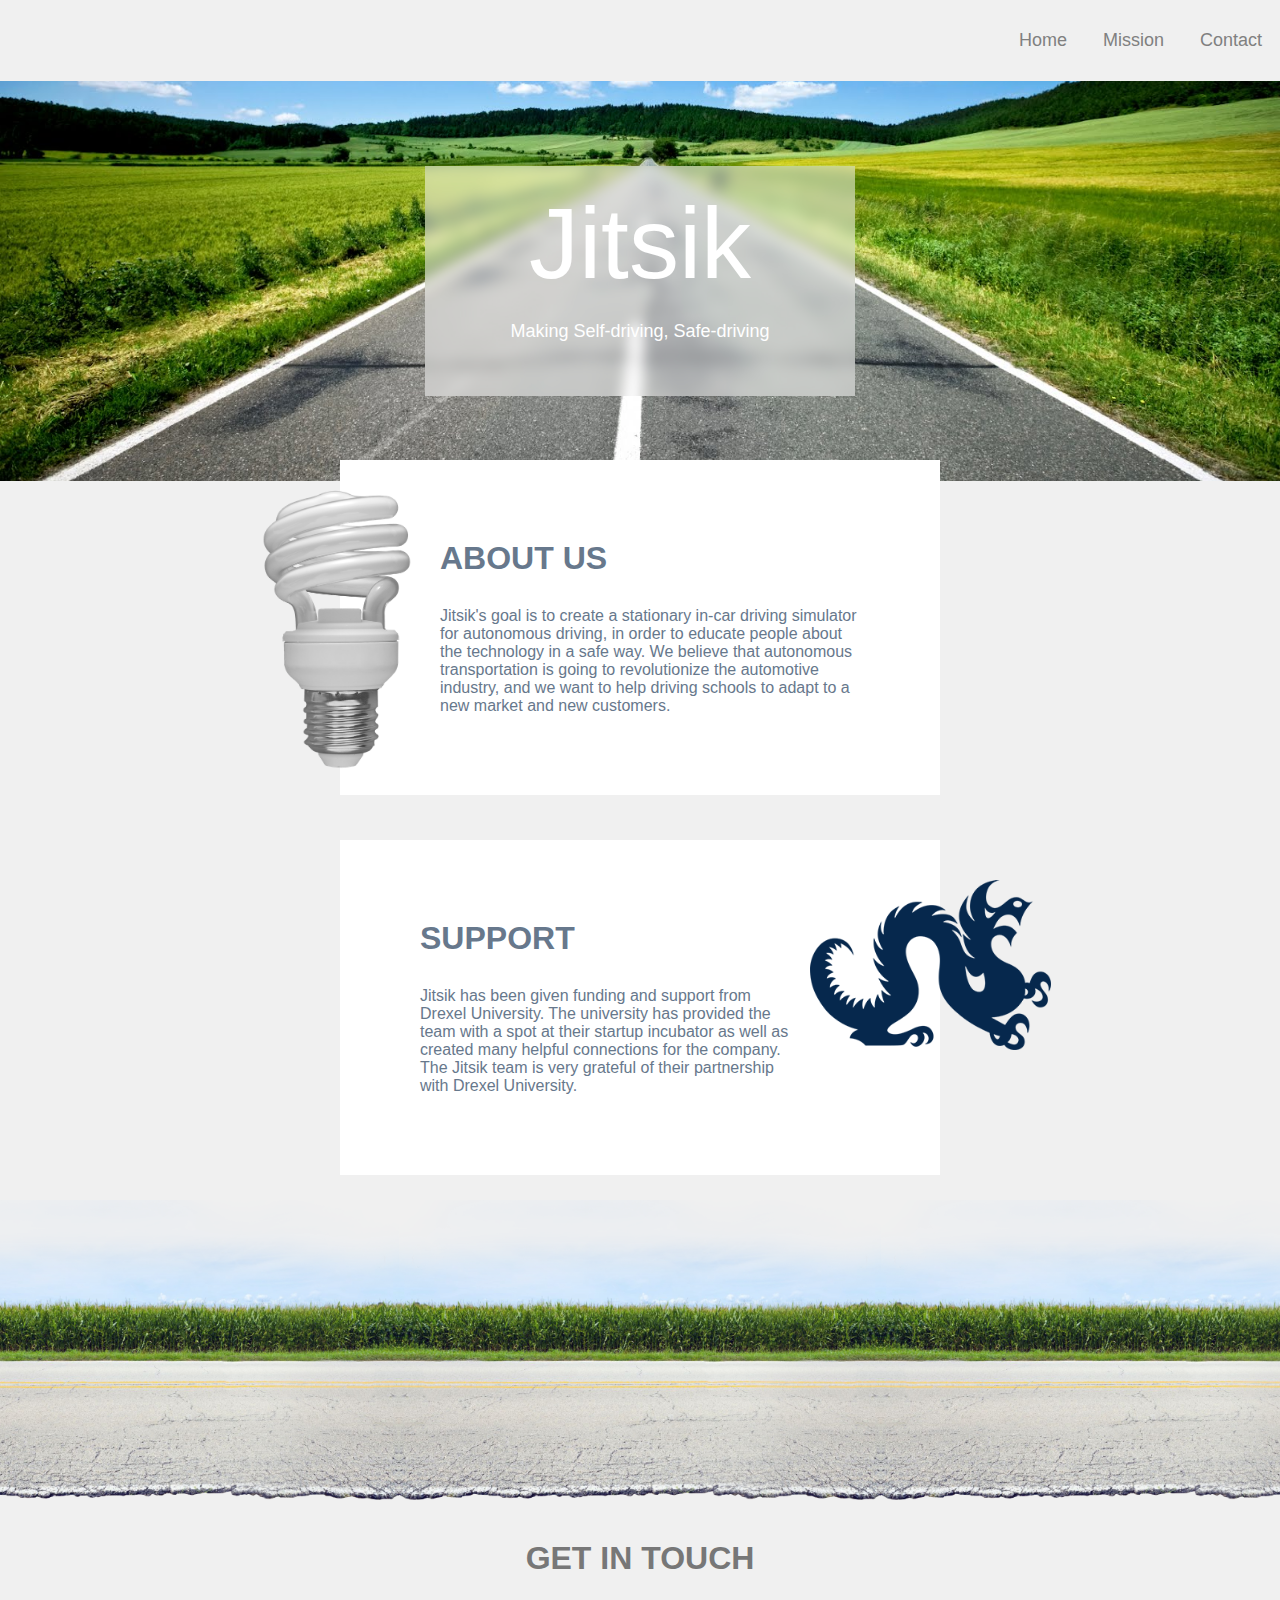
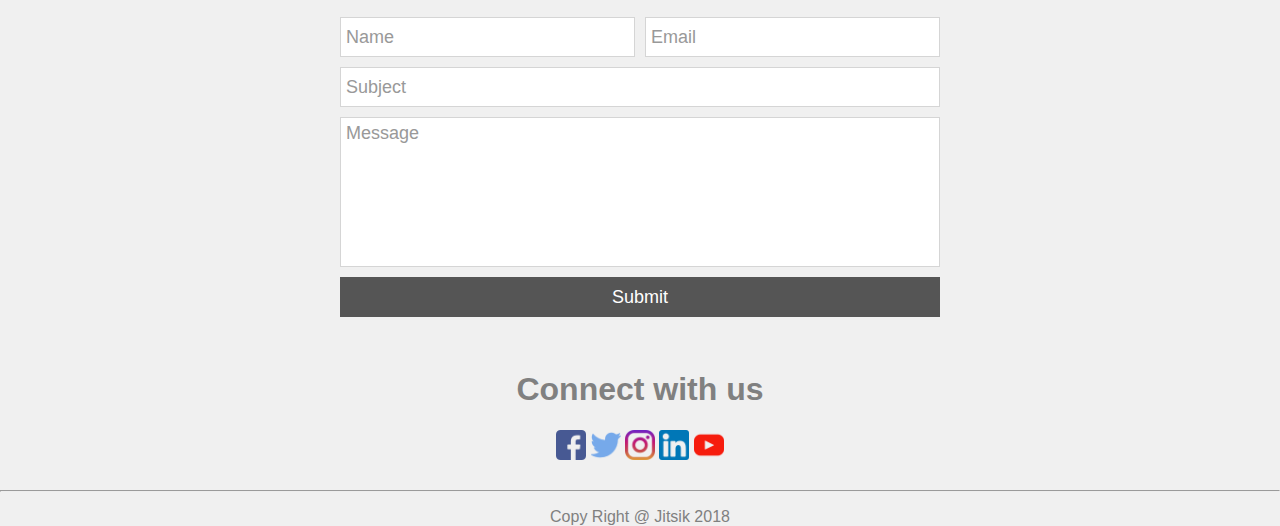
<file: index.html>
<!doctype html>
<html>
  <head>
    <meta charset="utf-8">
    <meta name="viewport"
       content="width=device-width, initial-scale=1.0">
      
        <link rel="apple-touch-icon" sizes="57x57" href="icons.ico/apple-icon-57x57.png">
        <link rel="apple-touch-icon" sizes="60x60" href="icons.ico/apple-icon-60x60.png">
        <link rel="apple-touch-icon" sizes="72x72" href="icons.ico/apple-icon-72x72.png">
        <link rel="apple-touch-icon" sizes="76x76" href="icons.ico/apple-icon-76x76.png">
        <link rel="apple-touch-icon" sizes="114x114" href="icons.ico/apple-icon-114x114.png">
        <link rel="apple-touch-icon" sizes="120x120" href="icons.ico/apple-icon-120x120.png">
        <link rel="apple-touch-icon" sizes="144x144" href="icons.ico/apple-icon-144x144.png">
        <link rel="apple-touch-icon" sizes="152x152" href="icons.ico/apple-icon-152x152.png">
        <link rel="apple-touch-icon" sizes="180x180" href="icons.ico/apple-icon-180x180.png">
        <link rel="icon" type="image/png" sizes="192x192"  href="icons.ico/android-icon-192x192.png">
        <link rel="icon" type="image/png" sizes="32x32" href="icons.ico/favicon-32x32.png">
        <link rel="icon" type="image/png" sizes="96x96" href="icons.ico/favicon-96x96.png">
        <link rel="icon" type="image/png" sizes="16x16" href="icons.ico/favicon-16x16.png">
        <link rel="manifest" href="icons.ico/manifest.json">
        <meta name="msapplication-TileColor" content="#ffffff">
        <meta name="msapplication-TileImage" content="/ms-icon-144x144.png">
        <meta name="theme-color" content="#ffffff">
    <title>Jitsik</title>
      
    

    <link rel="stylesheet" type="text/css" href="assets/css/body.css">
    <link rel="stylesheet" type="text/css" href="assets/css/header.css">
    <link rel="stylesheet" type="text/css" href="assets/css/panes.css">
    <link rel="stylesheet" type="text/css" href="assets/css/contact.css">

    <script src="assets/js/car.js"></script>
    <script src="assets/js/header.js"></script>
    <script src="assets/js/main.js"></script>
    <script src="assets/js/contact.js"></script>
   
    <style>
        #nav{
            overflow: hidden;
            background: light gray;
        }
        #nav a{
            float: right;
            text-align: center;
            padding: 30px 18px;
            text-decoration: none;
            color: gray;
            font-size: 18px;
        }
        #footer {    
            position: absolute;
            bottom: 0;
            left: 0;
            text-align: center;
            width: 100%;
            height: 0;
            color: gray; 
            }
       #footer img {
            height: 30px;
            width:30px;
        }
    
      </style>
    
  </head>
  <body>
      <div id="nav">
          <a href="#contact.html">Contact</a>
          <a href="mission">Mission</a>
          <a href="home">Home</a>
      </div>
    <div id="header">
      <div id="main-header-bg" class="header-bg hidden-header-bg"></div>
      <div class="box">
        <div id="blurred-header-bg" class="header-bg hidden-header-bg"></div>
        <h1 class="heading">Jitsik</h1>
        <h2 class="heading">Making Self-driving, Safe-driving</h2>
      </div>
    </div>
    <div id="panes">
      <img id="lightbulb" class="icon" src="assets/images/icons/lightbulb.png">
      <div id="idea-pane" class="pane">
        <h1>About Us</h1>
        <p>Jitsik's goal is to create a stationary in-car driving simulator for autonomous driving,
          in order to educate people about the technology in a safe way. We believe that autonomous
          transportation is going to revolutionize the automotive industry, and we want to help
          driving schools to adapt to a new market and new customers.</p>
      </div>
      <img id="dragon" class="icon" src="assets/images/icons/dragon.png">
      <div id="support-pane" class="pane">
        <h1>Support</h1>
        <p>Jitsik has been given funding and support from Drexel University. The university has
          provided the team with a  spot at their startup incubator as well as created many helpful
          connections for the company. The Jitsik team is very grateful of their partnership with
          Drexel University.</p>
      </div>
      <div id="cars"></div>
        <a name="contact.html">
      <div id="contact">
        <h1>Get in Touch</h1>
        <div id="contact-sender-info">
          <input id="contact-name" placeholder="Name" autocomplete="off">
          <input id="contact-email" placeholder="Email" autocomplete="off">
        </div>
        <input id="contact-subject" placeholder="Subject" autocomplete="off">
        <textarea id="contact-message" placeholder="Message"></textarea>
        <button id="contact-submit">Submit</button>
      </div>
        </a>
        <!-- Footer -->

		<div id="footer">
            <h1>Connect with us</h1>
					
					<a href="https://www.facebook.com/Jitsik-LLC-630335144016004/">
                        <img src="assets/images/icons/facebook.png" alt="Facebook" class="responsive"></a>
					<a href="https://twitter.com/jitsik">
                        <img src="assets/images/icons/twitter.png" alt="Twitter" class="responsive" ></a>
					<a href="https://www.instagram.com/jitsik/">
                        <img src="assets/images/icons/instagram.png" alt="Instagram" class="responsive"></a>
					<a href="https://www.linkedin.com/in/jon-loeb-83b06613b/">
                        <img src="assets/images/icons/in.png" alt="Linkedin" class="responsive"></a>
                    <a href="https://youtu.be/S_ylWJXGNkE">
                        <img src="assets/images/icons/youtube.png" alt="Youtube" class="responsive"></a>
            
            <br><br>
            <hr>
            <div id="copyright">
					 <p>Copy Right @ Jitsik 2018</p>
				</div>
        </div>
      </div>
   
  </body>
</html>
</file>
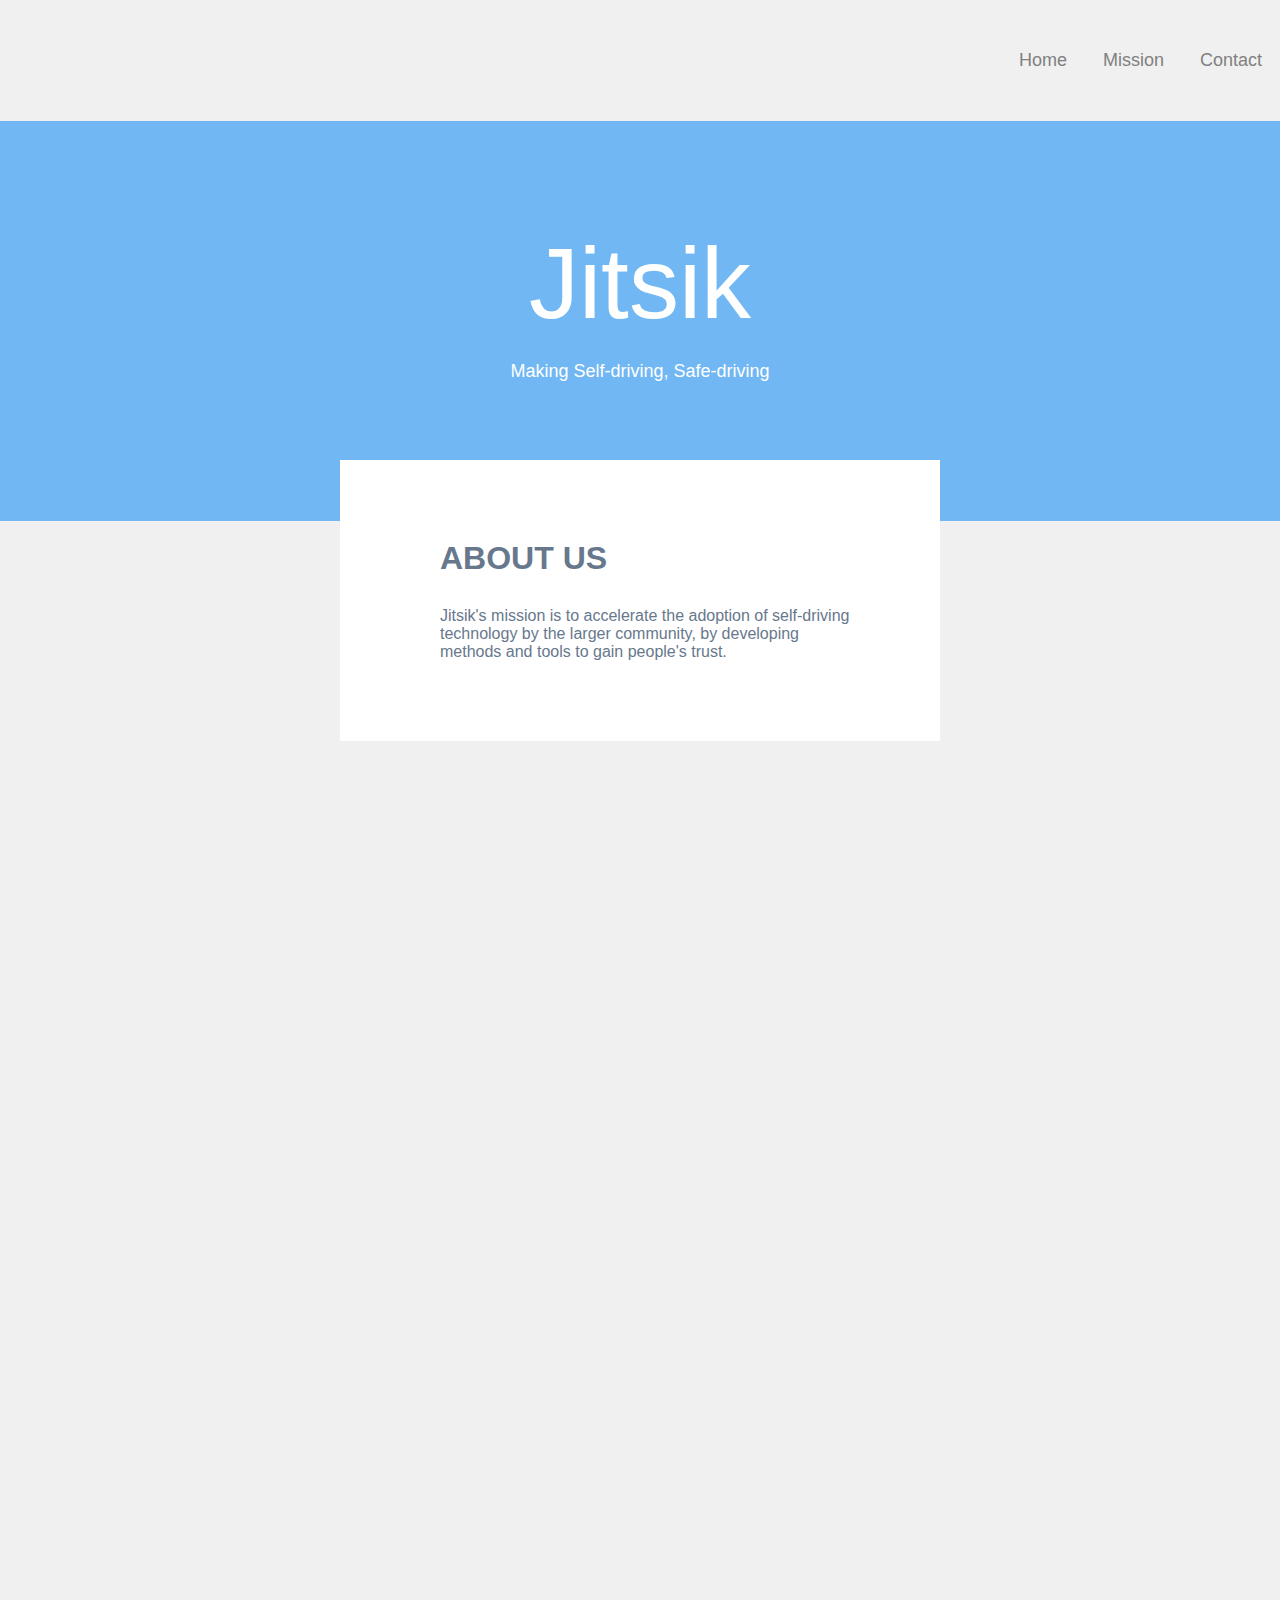
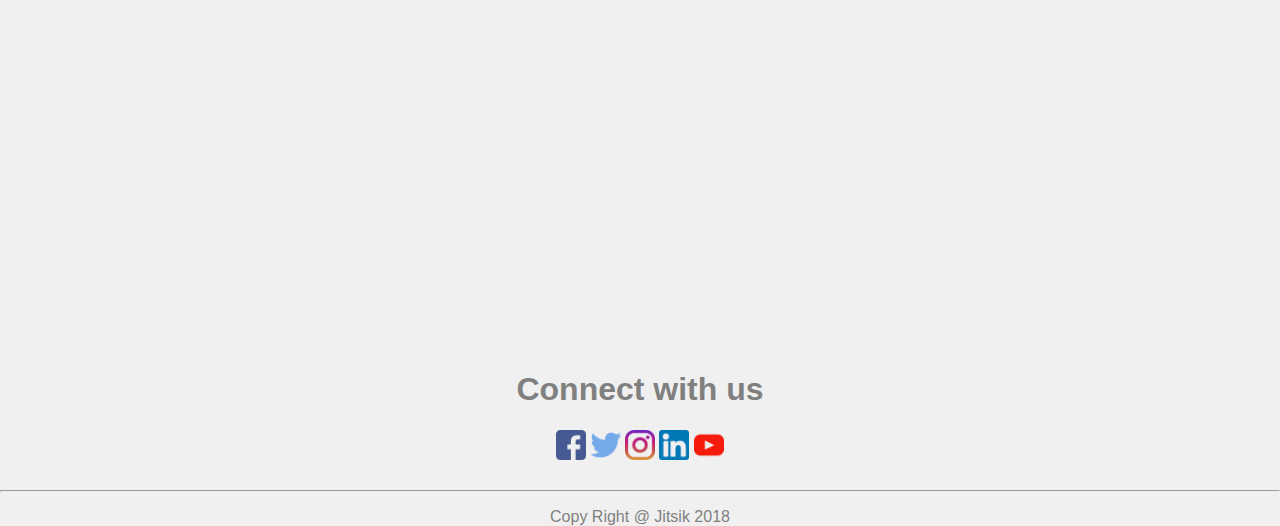
<file: mission.html>
<!doctype html>
<html>
  <head>
    <meta charset="utf-8">
    <meta name="viewport"
       content="width=device-width, initial-scale=1.0">
      
    
    <title>Jitsik</title>
      
        <link rel="apple-touch-icon" sizes="57x57" href="/apple-icon-57x57.png">
        <link rel="apple-touch-icon" sizes="60x60" href="/apple-icon-60x60.png">
        <link rel="apple-touch-icon" sizes="72x72" href="/apple-icon-72x72.png">
        <link rel="apple-touch-icon" sizes="76x76" href="/apple-icon-76x76.png">
        <link rel="apple-touch-icon" sizes="114x114" href="/apple-icon-114x114.png">
        <link rel="apple-touch-icon" sizes="120x120" href="/apple-icon-120x120.png">
        <link rel="apple-touch-icon" sizes="144x144" href="/apple-icon-144x144.png">
        <link rel="apple-touch-icon" sizes="152x152" href="/apple-icon-152x152.png">
        <link rel="apple-touch-icon" sizes="180x180" href="/apple-icon-180x180.png">
        <link rel="icon" type="image/png" sizes="192x192"  href="/android-icon-192x192.png">
        <link rel="icon" type="image/png" sizes="32x32" href="/favicon-32x32.png">
        <link rel="icon" type="image/png" sizes="96x96" href="/favicon-96x96.png">
        <link rel="icon" type="image/png" sizes="16x16" href="/favicon-16x16.png">
        <link rel="manifest" href="/manifest.json">
        <meta name="msapplication-TileColor" content="#ffffff">
        <meta name="msapplication-TileImage" content="/ms-icon-144x144.png">
        <meta name="theme-color" content="#ffffff">

    <link rel="stylesheet" type="text/css" href="assets/css/body.css">
    <link rel="stylesheet" type="text/css" href="assets/css/header.css">
    <link rel="stylesheet" type="text/css" href="assets/css/panes.css">
    <link rel="stylesheet" type="text/css" href="assets/css/contact.css">

    <script src="assets/js/car.js"></script>
    <script src="assets/js/header.js"></script>
    <script src="assets/js/main.js"></script>
    <script src="assets/js/contact.js"></script>
   
    <style>
        #nav{
            overflow: hidden;
            background: light gray;
        }
        #nav a{
            float: right;
            text-align: center;
            padding: 50px 18px;
            text-decoration: none;
            color: gray;
            font-size: 18px;
        }
        #footer {    
            position: absolute;
            bottom: 0;
            left: 0;
            text-align: center;
            width: 100%;
            height: 0;
            color: gray; 
            }
       #footer img {
            height: 30px;
            width:30px;
        }
    
      </style>
    
  </head>
  <body>
      <div id="nav">
          <a href="contact.html">Contact</a>
          <a href="mission.html">Mission</a>
          <a href="index.html">Home</a>
          
      </div>
    <div id="header">
      <div id="main-header-bg" class="header-bg hidden-header-bg"></div>
      <div class="box">
        <div id="blurred-header-bg" class="header-bg hidden-header-bg"></div>
        <h1 class="heading">Jitsik</h1>
        <h2 class="heading">Making Self-driving, Safe-driving</h2>
      </div>
    </div>
    <div id="panes">
      <div id="idea-pane" class="pane">
        <h1>About Us</h1>
        <p>Jitsik's mission is to accelerate the adoption of self-driving technology by the larger community, by developing methods and tools to gain people's trust.</p>
      </div>
    
        <!-- Footer -->

		<div id="footer">
            <h1>Connect with us</h1>
					
					<a href="https://www.facebook.com/Jitsik-LLC-630335144016004/">
                        <img src="assets/images/icons/facebook.png" alt="Facebook" class="responsive"></a>
					<a href="https://twitter.com/jitsik">
                        <img src="assets/images/icons/twitter.png" alt="Twitter" class="responsive" ></a>
					<a href="https://www.instagram.com/jitsik/">
                        <img src="assets/images/icons/instagram.png" alt="Instagram" class="responsive"></a>
					<a href="https://www.linkedin.com/in/jon-loeb-83b06613b/">
                        <img src="assets/images/icons/in.png" alt="Linkedin" class="responsive"></a>
                    <a href="https://youtu.be/S_ylWJXGNkE">
                        <img src="assets/images/icons/youtube.png" alt="Youtube" class="responsive"></a>
            
            <br><br>
            <hr>
            <div id="copyright">
					 <p>Copy Right @ Jitsik 2018</p>
				</div>
        </div>
      </div>
   
  </body>
</html>
</file>
<file: assets/css/body.css>
html, body {
  margin: 0;
  font-family: sans-serif;
  background-color: #f0f0f0;
}

#header {
  position: absolute;
  height: 400px;
  width: 100%;
  overflow: hidden;
}

#panes {
  position: absolute;
  top: 400px;
}

.pane {
  display: inline-block;
  color: #67788c;
  text-align: left;
}

.pane h1 {
  text-transform: uppercase;
}
</file>
<file: assets/css/header.css>
#header {
  background-color: #70b7f3;
}

#header .box {
  position: absolute;
  box-sizing: border-box;
  overflow: hidden;
}

#header .box .heading {
  position: relative;
}

@media (min-width: 450px) {
  #header .box {
    width: 430px;
    height: 230px;
    left: calc(50% - 215px);
    top: calc(50% - 115px);
  }
}

@media (max-width: 450px) {
  #header .box {
    width: calc(100% - 20px);
    height: 230px;
    left: 10px;
    top: calc(50% - 115px);
  }
}

#header .box .heading {
  padding: 0;
  text-align: center;
  color: white;
  font-weight: 100;
}

#header .box h1 {
  margin: 20px 0;
  font-size: 100px;
}

#header .box h2 {
  margin: 15px 0;
  font-size: 18px;
}

.header-bg {
  position: absolute;
  background-size: 100% auto;
  background-position: center bottom;
}

.hidden-header-bg {
  visibility: hidden;
}

#blurred-header-bg::before {
  content: ' ';
  display: block;
  position: absolute;
  width: 100%;
  height: 100%;
  background-color: rgba(255, 255, 255, 0.5);
}

#blurred-header-bg {
  background-image: url('../images/header/blurred.jpg');
}

#main-header-bg {
  background-image: url('../images/header/normal.jpg');
}
</file>
<file: assets/css/panes.css>
#panes {
  width: 100%;
}

#dragon {
  height: 170px;
}

#lightbulb {
  height: 300px;
}

.pane {
  background-color: white;
  box-sizing: border-box;
}

.pane > h1 {
  margin: 0 0 30px 0;
}

.pane > p {
  margin: 0;
}

@media (min-width: 730px) {
  .icon {
    position: absolute;
    z-index: 1;
  }

  .pane {
    position: absolute;
    display: block;
  }

  #panes {
    height: 1550px;
  }

  .pane {
    width: 600px;
    left: calc(50% - 300px);
  }

  #idea-pane {
    top: 60px;
    padding: 80px 80px 80px 100px;
  }

  #lightbulb {
    top: 80px;
    left: calc(50% - 400px);
  }

  #support-pane {
    top: 440px;
    padding: 80px 150px 80px 80px;
  }

  #dragon {
    top: 480px;
    left: calc(50% + 170px);
  }

  #cars {
    position: absolute;
    display: block;
    width: 100%;
    height: 300px;
    bottom: 450px;
  }
}

@media (max-width: 730px) {
  #panes {
    text-align: center;
  }

  .icon {
    margin: 70px 0 30px 0;
  }

  .pane {
    text-align: left;
    width: calc(100% - 20px);
    left: 10px;
  }

  .icon::after {
    content: ' ';
    display: block;
  }

  #idea-pane {
    padding: 50px 50px 50px 50px;
  }

  #lightbulb {
    left: calc(50% - 400px);
  }

  #support-pane {
    padding: 50px 50px 50px 50px;
  }

  #dragon {
    left: calc(50% + 170px);
  }

  #cars {
    position: relative;
    display: inline-block;
    width: 100%;
    height: 300px;
  }
}
</file>
<file: assets/css/contact.css>
#contact {
  color: #777;
  text-align: center;
}

#contact > h1 {
  text-transform: uppercase;
  margin: 40px 0;
}

#contact input {
  height: 40px;
  padding: 5px;
  font-size: 18px;
  box-sizing: border-box;
  margin: 0;
  border: 1px solid #d5d5d5;
  color: #737373;
}

::-webkit-input-placeholder {
  color: #999;
}

::-moz-placeholder {
  color: #999;
}

:-ms-input-placeholder {
  color: #999;
}

:-moz-placeholder {
  color: #999;
}

#contact input:focus, #contact textarea:focus {
  outline: 0;
}

#contact textarea {
  border: 1px solid #d5d5d5;
  font-size: 18px;
  box-sizing: border-box;
  margin-top: 10px;
  padding: 5px;
  resize: none;
  color: #737373;

  /* Needed on android */
  font-family: inherit;
}

#contact-submit {
  margin-top: 10px;
  width: 100%;
  height: 40px;
  border: none;
  background-color: #555;
  color: white;
  font-size: 18px;
  cursor: pointer;
}

#contact-submit:focus {
  outline: 0;
}

#contact-submit:hover {
  background-color: #666;
}

#contact.sent #contact-submit {
  opacity: 0.5;
  pointer-events: none;
}

#contact.sent input, #contact.sent textarea {
  opacity: 0.5;
  pointer-events: none;
}

input::-webkit-contacts-auto-fill-button {
  visibility: hidden;
  display: none !important;
  pointer-events: none;
  position: absolute;
  right: 0;
}

/* We use a > to override earlier margin rule. */
#contact > #contact-subject {
  display: block;
  margin-top: 10px;
  width: 100%;
}

#contact-message {
  display: block;
  margin-top: 10px;
  width: 100%;
  height: 150px;
}

@media (min-width: 730px) {
  #contact {
    position: absolute;
    height: 450px;
    bottom: 0px;

    width: 600px;
    left: calc(50% - 300px);
  }

  #contact-sender-info::after {
    content: ' ';
    display: block;
    width: 0;
    height: 0;
    clear: both;
  }

  #contact-name {
    width: 295px;
    float: left;
  }

  #contact-email {
    width: 295px;
    float: right;
  }
}

@media (max-width: 730px) {

  #contact-name, #contact-email {
    width: 100%;
  }

  #contact #contact-email {
    margin-top: 10px !important;
    display: block;
  }

  #contact-submit {
    margin-bottom: 10px;
  }
}

.shaking {
  animation: shake 0.8s linear;
  -webkit-animation: shake 0.8s linear;
}

@keyframes shake {
  0% {
    transform: translate(-4px, 0);
    -webkit-transform: translate(-4px, 0);
  }

  12.5% {
    transform: translate(4px, 0);
    -webkit-transform: translate(4px, 0);
  }

  25% {
    transform: translate(-2px, 0);
    -webkit-transform: translate(-2px, 0);
  }

  37.5% {
    transform: translate(2px, 0);
    -webkit-transform: translate(2px, 0);
  }

  50% {
    transform: translate(-1px, 0);
    -webkit-transform: translate(-1px, 0);
  }

  75% {
    transform: translate(1px, 0);
    -webkit-transform: translate(1px, 0);
  }

  100% {
    transform: translate(0, 0);
    -webkit-transform: translate(0, 0);
  }
}
</file>
